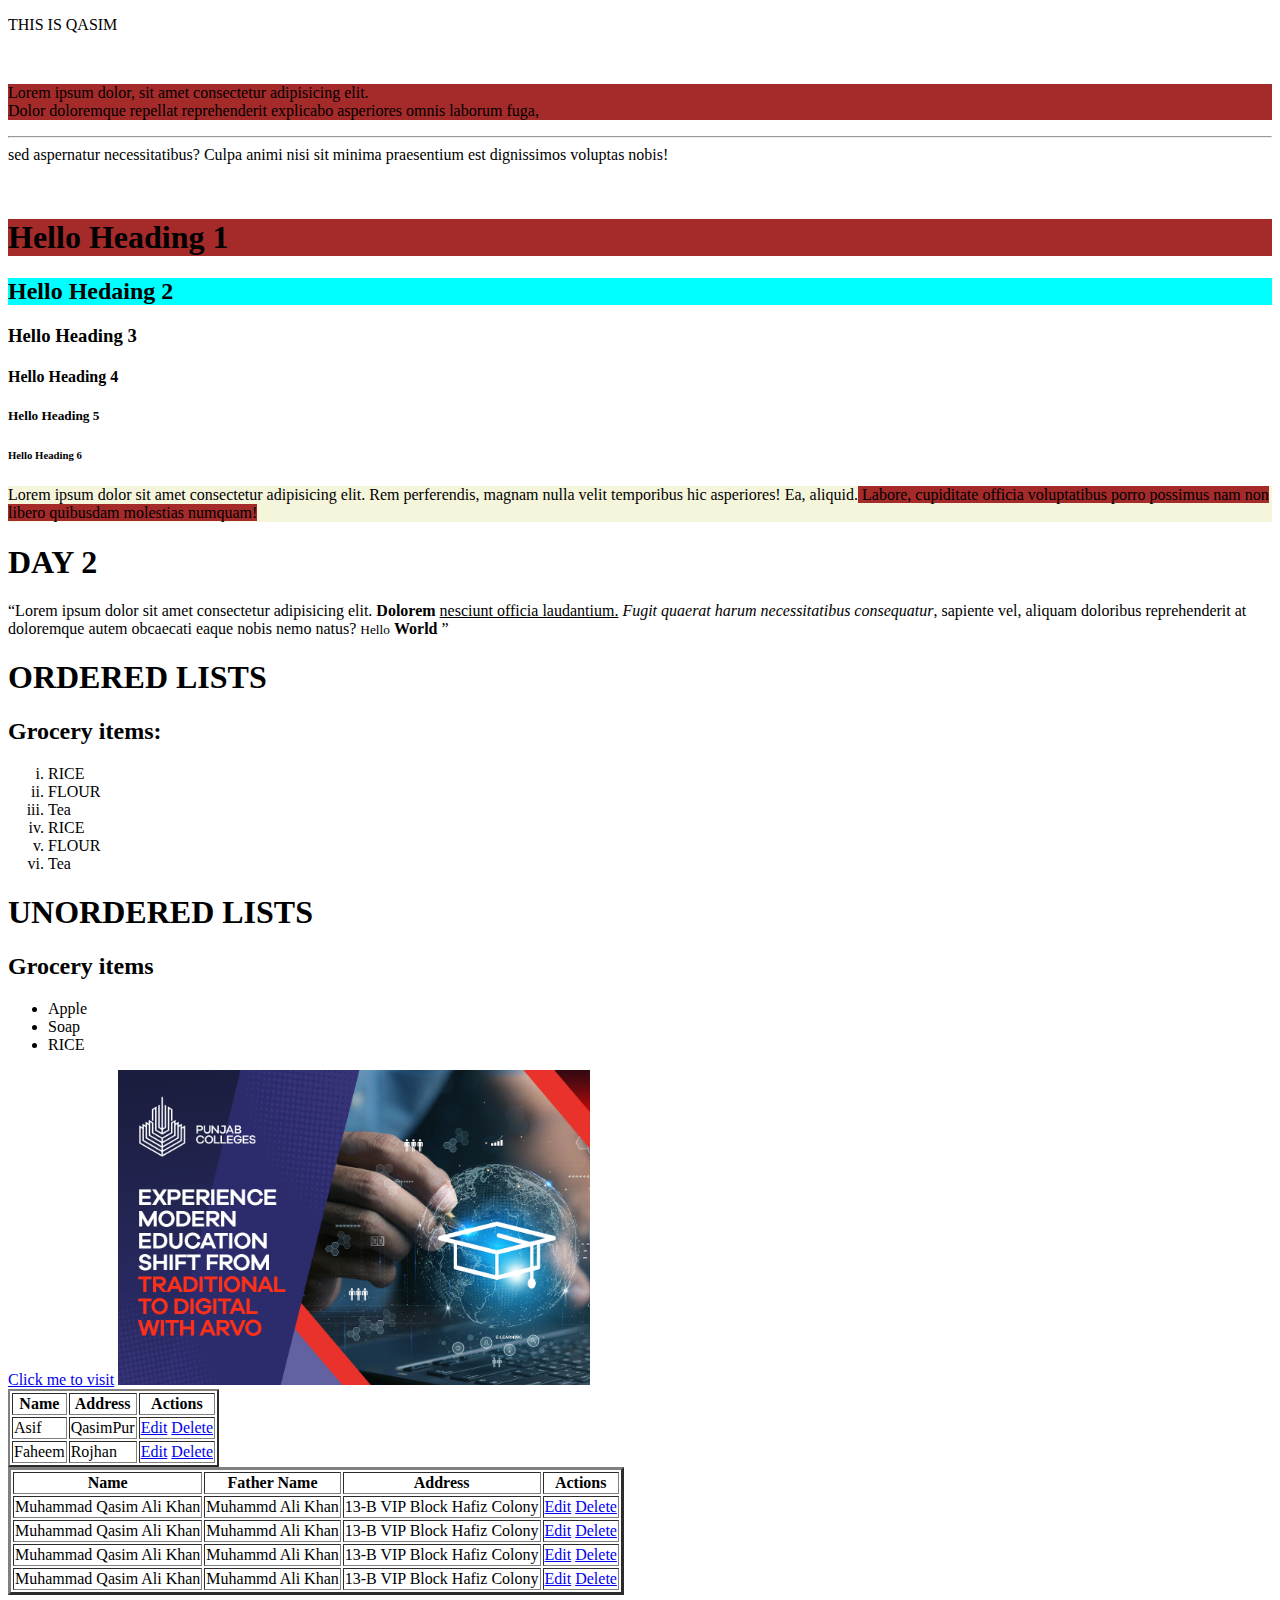
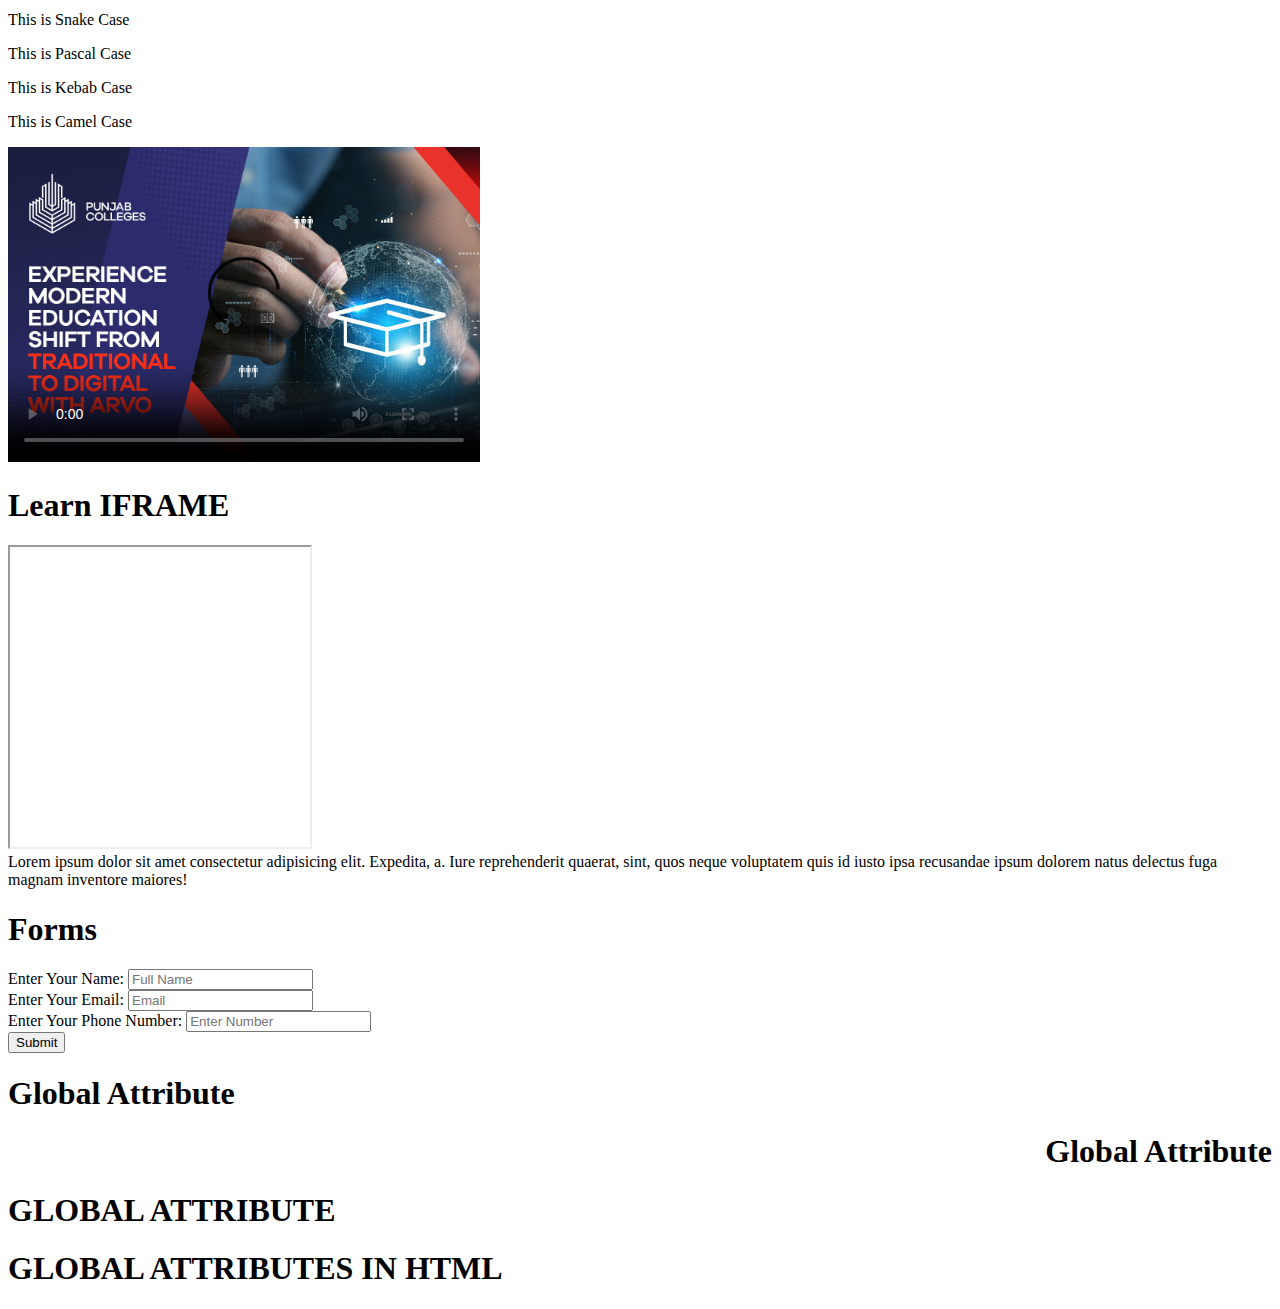
<file: main/index.html>
<!DOCTYPE html>
<html lang="en">
<head>
    <meta charset="UTF-8">
    <meta name="viewport" content="width=device-width, initial-scale=1.0">
    <title>FIRST CLASS</title>
    <link rel="stylesheet" href="../css/style.css" type="text/css">
</head>

<body>
    <!--paragraph-->
    <p>THIS IS QASIM </p> <br>
    <p style="background-color: brown;">
        Lorem ipsum dolor, sit amet consectetur adipisicing elit. <br> Dolor doloremque
        repellat reprehenderit explicabo asperiores omnis laborum fuga, <hr style="background-color: aqua;"> sed 
        aspernatur necessitatibus? Culpa animi nisi sit minima praesentium est dignissimos voluptas nobis!
    </p>
    <br>
<!--HEADINGS-->
<h1 style="background-color: brown;"> Hello Heading 1</h1>
<h2 style="background-color: aqua;"> Hello Hedaing 2</h2>
<h3>Hello Heading 3</h3>
<h4>Hello Heading 4</h4>
<h5>Hello Heading 5</h5>
<h6>Hello Heading 6</h6>

<!--DIV AND SPAN-->
<div style="background-color: beige;">
    <p>Lorem ipsum dolor sit amet consectetur adipisicing elit. Rem perferendis, magnam nulla velit temporibus hic asperiores! Ea, aliquid.<span style="background-color: brown;"> Labore, cupiditate officia voluptatibus porro possimus nam non libero quibusdam molestias numquam! </span>
    </p>
    <p></p>
</div>
<!--DAY 2-->
<h1> DAY 2</h1>
<!--FORMATTING TAGS-->
<p> <q>Lorem ipsum dolor sit amet consectetur adipisicing elit. <b> Dolorem </b> <u> nesciunt officia laudantium.</u>  <i>Fugit quaerat harum necessitatibus consequatur</i>, sapiente vel, aliquam doloribus reprehenderit at doloremque autem obcaecati eaque nobis nemo natus? <small>Hello</small> <strong> World</strong> </q> </p>
<!--LISTS-->
<h1> ORDERED LISTS</h1>
<h2>Grocery items:</h2>
<ol type="i">
    <li>RICE</li>
    <li>FLOUR</li>
    <li>Tea</li>
    <li>RICE</li>
    <li>FLOUR</li>
    <li>Tea</li>
</ol >
<h1> UNORDERED LISTS</h1>
<h2>Grocery items</h2>
<ul>
    <li>Apple</li>
    <li>Soap</li>
    <li>RICE</li>
</ul>
<!-- ANCHOR TAG -->
 <a href="https://dodi-repacks.site/"> Click me to visit</a>
 <!-- Image Tag -->
  <img src="../assests/Screenshot 2024-09-20 134314.png" alt="PGC"/>

<!-- 3RD DAY -->
 <table border="2">
    <thead>
    <tr>
        <th>Name</th>
        <th>Address</th>
        <th>Actions</th>
    </tr> 

    <tr>
        <td>Asif</td>
        <td>QasimPur</td>
        <td><a href="Edit">Edit</a> <a href="Delete">Delete</a></td>
    </tr>
    <tr>
        <td>Faheem</td>
        <td>Rojhan</td>
        <td><a href="#">Edit</a> <a href="#">Delete</a></td>
    </tr>
    </thead>

    <tfoot></tfoot>
 </table>

 <table border="3">
    <tr>
        <th>Name</th>
        <th>Father Name</th>
        <th>Address</th>
        <th>Actions</th>
    </tr>
    <tr>
        <td>Muhammad Qasim Ali Khan</td>
        <td>Muhammd Ali Khan</td>
        <td>13-B VIP Block Hafiz Colony</td>
        <td><a href="1">Edit</a> <a href="2">Delete</a></td>
    </tr>
    <tr>    
    <td>Muhammad Qasim Ali Khan</td>
        <td>Muhammd Ali Khan</td>
        <td>13-B VIP Block Hafiz Colony</td>
        <td><a href="1">Edit</a> <a href="2">Delete</a></td>
    </tr>
    <tr>    
    <td>Muhammad Qasim Ali Khan</td>
        <td>Muhammd Ali Khan</td>
        <td>13-B VIP Block Hafiz Colony</td>
        <td><a href="1">Edit</a> <a href="2">Delete</a></td>
    </tr>
    <tr>    
    <td>Muhammad Qasim Ali Khan</td>
        <td>Muhammd Ali Khan</td>
        <td>13-B VIP Block Hafiz Colony</td>
        <td><a href="1">Edit</a> <a href="2">Delete</a></td>
    </tr>
 </table>

 <!-- Fourth Day -->
  <!-- Naming Conventions -->
  <p id="snake_case_example">This is Snake Case</p>
  <p id="PascalCaseExample">This is Pascal Case</p>
  <p id="kebab-case-example">This is Kebab Case</p>
  <p id="camelCaseExample">This is Camel Case</p>

  <!-- Audio And Video -->

   <video controls
   poster="../assests/Screenshot 2024-09-20 134314.png"
    src="https://www.youtube.com/watch?v=DJ8dNRJvstw">

   </video>
   <!-- IFRAME 5th Day -->
    <div>
<h1> Learn IFRAME</h1>
<iframe src="" frameborder="2" height="300" width="300"></iframe>
    </div>
    <!-- SEMANTIC -->
    <header>
        Lorem ipsum dolor sit amet consectetur adipisicing elit. Expedita, a. Iure reprehenderit quaerat, sint, quos neque voluptatem quis id iusto ipsa recusandae ipsum dolorem natus delectus fuga magnam inventore maiores!
    </header>

<!-- FORMS -->
 <h1>Forms</h1>
 <form action="">
    <label for="name">Enter Your Name:</label>
    <input type="text" id="name" placeholder="Full Name" value="" required>
    <br>
    <label for="email">Enter Your Email:</label>
    <input type="email" id="email" placeholder="Email" value="" required>
    <br>
    <label for="contact">Enter Your Phone Number:</label>
    <input type="number" id="contact" placeholder="Enter Number">
    <br>
    <button type="button">Submit</button>
 </form>
</form>
<!-- GLOBAL ATTRIBUTES -->
 <h1 title="This is a heading of global attribute "> Global Attribute</h1>
 <h1 dir="rtl"> Global Attribute</h1>
 <h1 tabindex="0">GLOBAL ATTRIBUTE</h1>
 <h1 contenteditable="">GLOBAL ATTRIBUTES IN HTML</h1>
 <html lang="urdu"> </html>

</body>
</html>
</file>
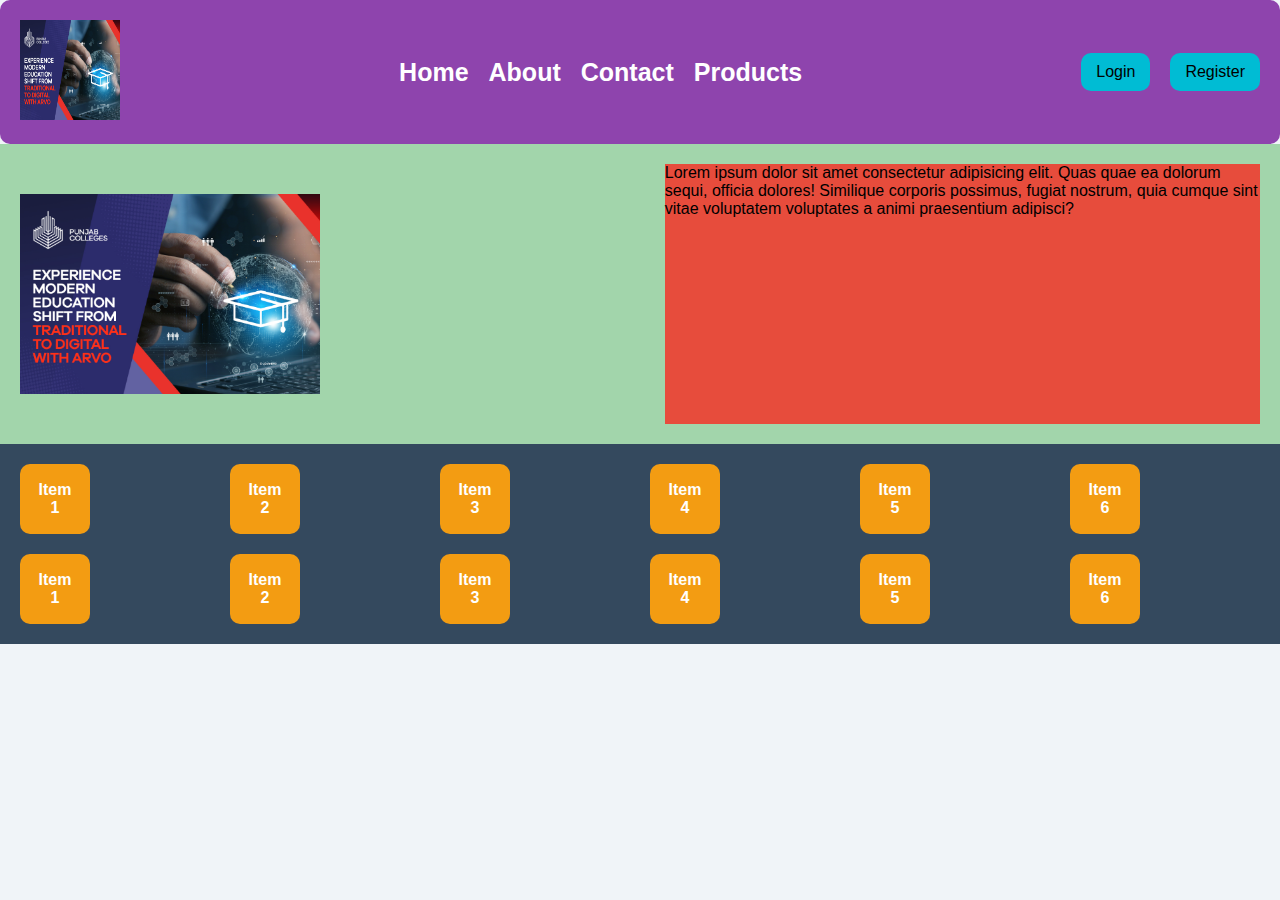
<file: index1.html>
<!DOCTYPE html>
<html lang="en">
  <head>
    <meta charset="UTF-8" />
    <meta name="viewport" content="width=device-width, initial-scale=1.0" />
    <title>Document</title>
    <link rel="stylesheet" href="../css/styles.css" type="text/css" />
  </head>
  <body>
    <!-- Navbar Practice -->
    <header class="navbar-section">
      <div>
        <img
          src="./assests/Screenshot 2024-09-20 134314.png"
          alt=""
          width="100px"
          height="100px"
        />
      </div>

      <ul class="nav-items">
        <li><a href="#">Home</a></li>
        <li><a href="#">About</a></li>
        <li><a href="#">Contact</a></li>
        <li><a href="#">Products</a></li>
      </ul>

      <div class="button-section">
        <p>Login</p>
        <p>Register</p>
      </div>
    </header>

    <!-- <div class="head-section">
      <h1>Positions in CSS</h1>
      <p class="typo-section">
        Lorem ipsum dolor sit amet consectetur adipisicing elit. Est, sequi! Qui
        voluptates fugit, porro atque sequi unde aperiam iusto, quisquam nulla
        at fugiat necessitatibus maiores id sapiente distinctio quia. Ratione.
      </p>
      <div><img class="img-1" src="./assests/" alt="" /></div>
      <div><img class="" src=./assests/Screenshot 2024-09-20 134314.png" alt="" /></div>
      <div><img class="" src="./assests/Screenshot 2024-09-20 134314.png" alt="" /></div>
      <div><img class="" src="./assests/Screenshot 2024-09-20 134314.png" alt="" /></div>
      <div><img class="" src="./assests/Screenshot 2024-09-20 134314.png" alt="" /></div>
      <div><img class="" src="./assests/Screenshot 2024-09-20 134314.png" alt="" /></div>

      <img class="" src="./assests/Screenshot 2024-09-20 134314.png" alt="" />
    </div> -->
    <div class="img-2-section">
      <img class="img-2" src="./assests/Screenshot 2024-09-20 134314.png" alt="" />
      <p class="xyz">
        Lorem ipsum dolor sit amet consectetur adipisicing elit. Quas quae ea
        dolorum sequi, officia dolores! Similique corporis possimus, fugiat
        nostrum, quia cumque sint vitae voluptatem voluptates a animi
        praesentium adipisci?
      </p>
    </div>

    <!-- GRID -->
     <div class="grid-container">
        <div class="flex-item1">Item 1</div>
        <div class="flex-item2">Item 2</div>
        <div class="flex-item3">Item 3</div>
        <div class="flex-item4">Item 4</div>
        <div class="flex-item5">Item 5</div>
        <div class="flex-item6">Item 6</div>
        <div class="flex-item1">Item 1</div>
        <div class="flex-item2">Item 2</div>
        <div class="flex-item3">Item 3</div>
        <div class="flex-item4">Item 4</div>
        <div class="flex-item5">Item 5</div>
        <div class="flex-item6">Item 6</div>
     </div>
  </body>
</html>
</file>
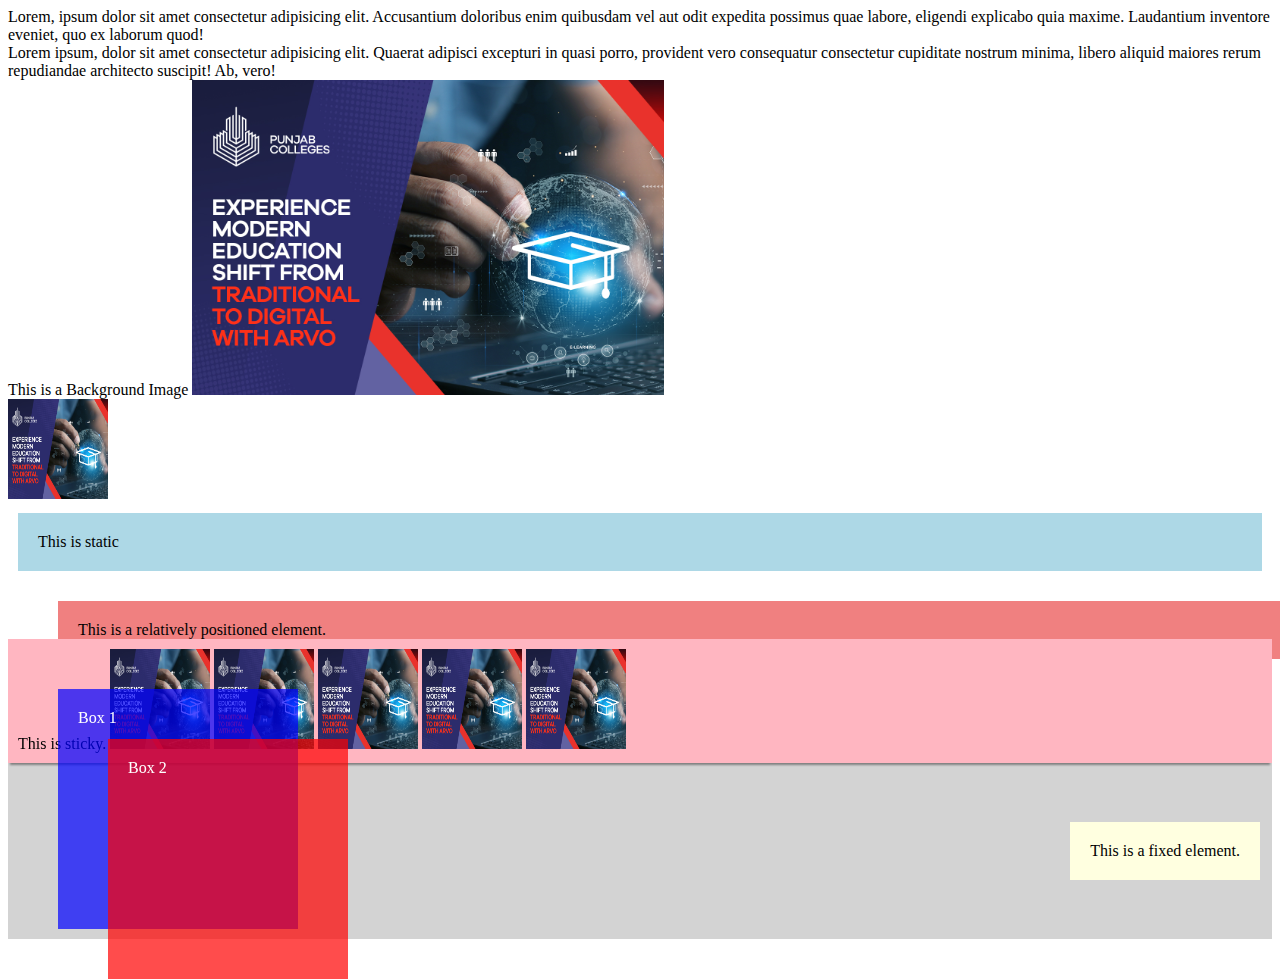
<file: typo.html>
<!DOCTYPE html>
<html lang="en">
<head>
    <meta charset="UTF-8">
    <meta name="viewport" content="width=device-width, initial-scale=1.0">
    <title>Document</title>
    <link rel="stylesheet" href="./css/style.css">
</head>
<body>
<div class="first-sec">
Lorem, ipsum dolor sit amet consectetur adipisicing elit. Accusantium doloribus enim quibusdam vel aut odit expedita possimus quae labore, eligendi explicabo quia maxime. Laudantium inventore eveniet, quo ex laborum quod!
</div>
<div class="sec-sec">
    Lorem ipsum, dolor sit amet consectetur adipisicing elit. Quaerat adipisci excepturi in quasi porro, provident vero consequatur consectetur cupiditate nostrum minima, libero aliquid maiores rerum repudiandae architecto suscipit! Ab, vero!
</div>

<div class="img-sec">
    This is a Background Image
    <img src="./assests/Screenshot 2024-09-20 134314.png" alt="This is a background Image"
</div>

<!-- NAVBAR -->
<header class="NAVBAR-SECTION">
<div><img src="./assests/Screenshot 2024-09-20 134314.png" alt="" height="100px" width="100px"</div>
</header>
</body>
</html>

<!-- POSITIONS -->
 <div class="static"> This is static 
 </div>
 <div class="relative">This is a relatively positioned element.</div>
 <div class="container">
    <div class="absolute">This is an absolutely positioned element.</div>
    <div class="fixed">This is a fixed element.</div>
    <div class="sticky"> This is sticky. <img src="./assests/Screenshot 2024-09-20 134314.png" alt="" height="100px" width="100px"</div>
    <img src="./assests/Screenshot 2024-09-20 134314.png" alt="" height="100px" width="100px"</div>
    <img src="./assests/Screenshot 2024-09-20 134314.png" alt="" height="100px" width="100px"</div>
    <img src="./assests/Screenshot 2024-09-20 134314.png" alt="" height="100px" width="100px"</div>
    <img src="./assests/Screenshot 2024-09-20 134314.png" alt="" height="100px" width="100px"</div>
    </div>
    <div class="box1">Box 1</div>
<div class="box2">Box 2</div>
</file>
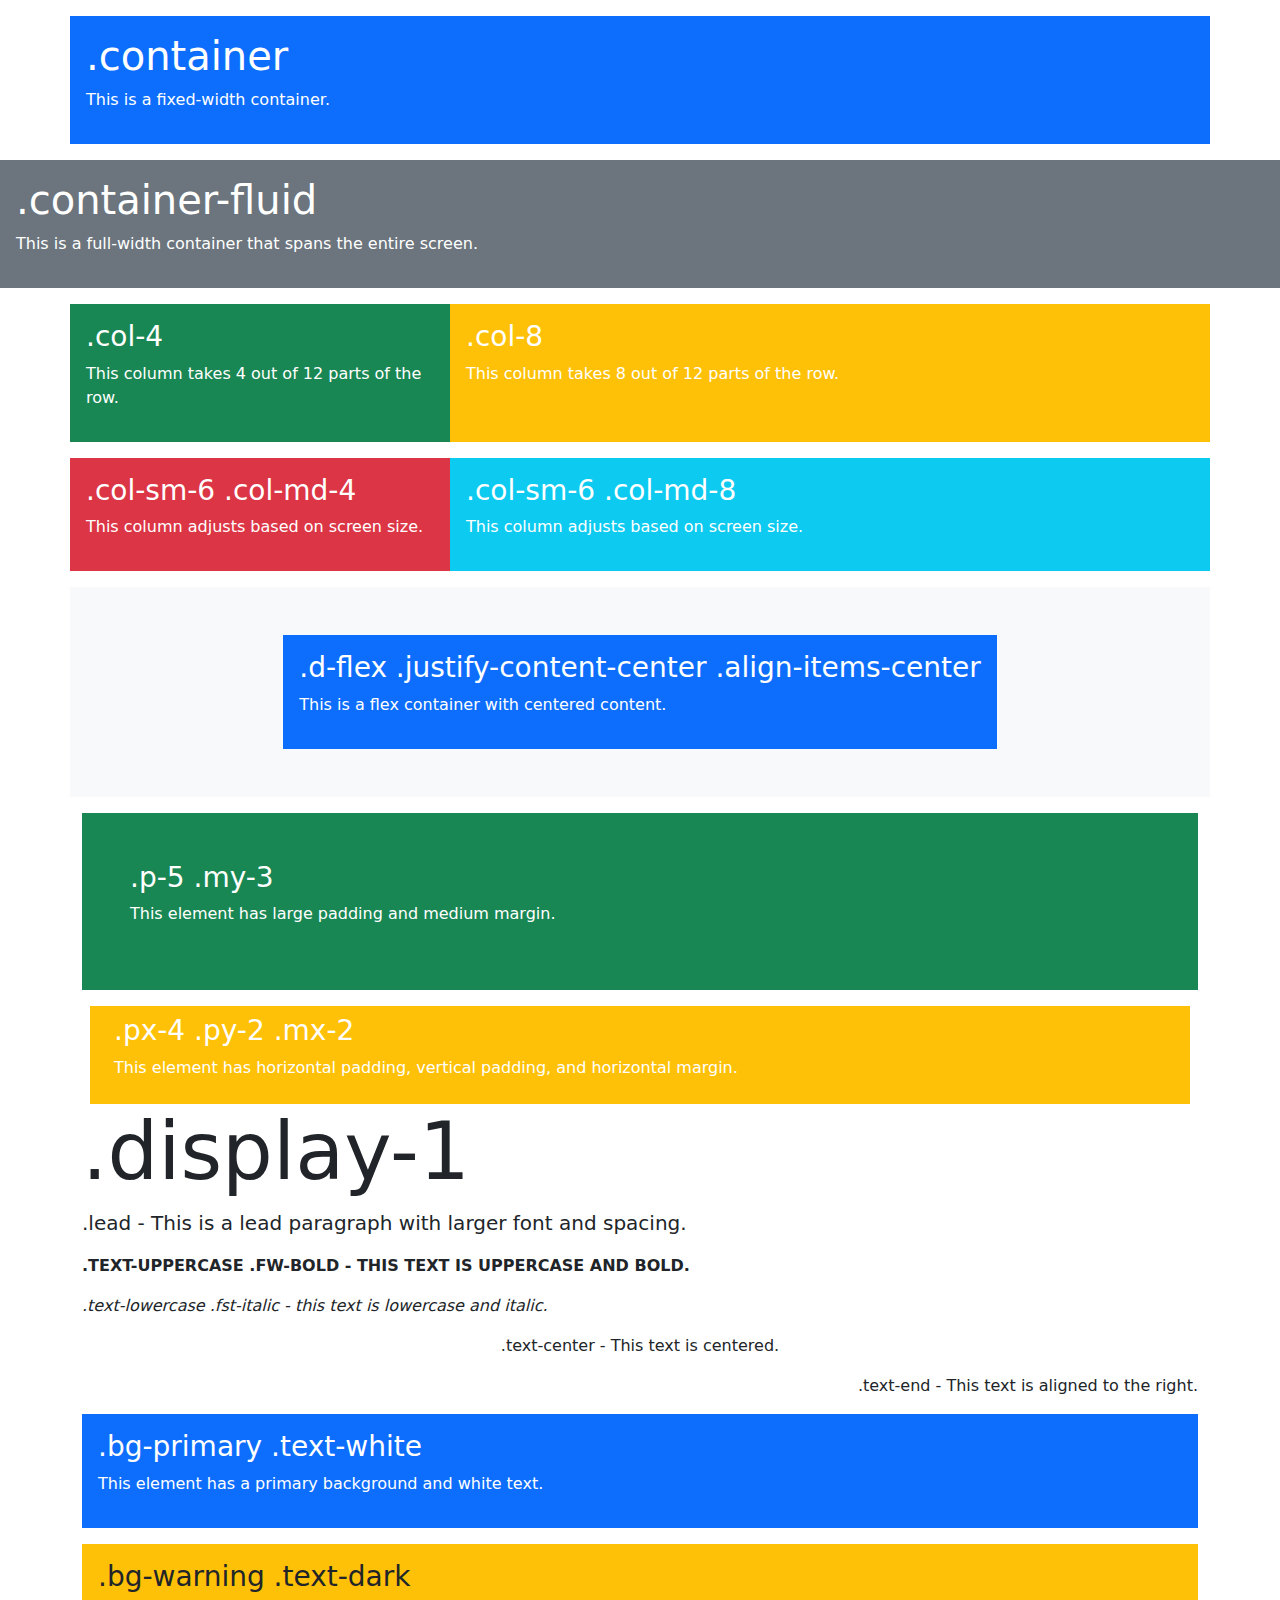
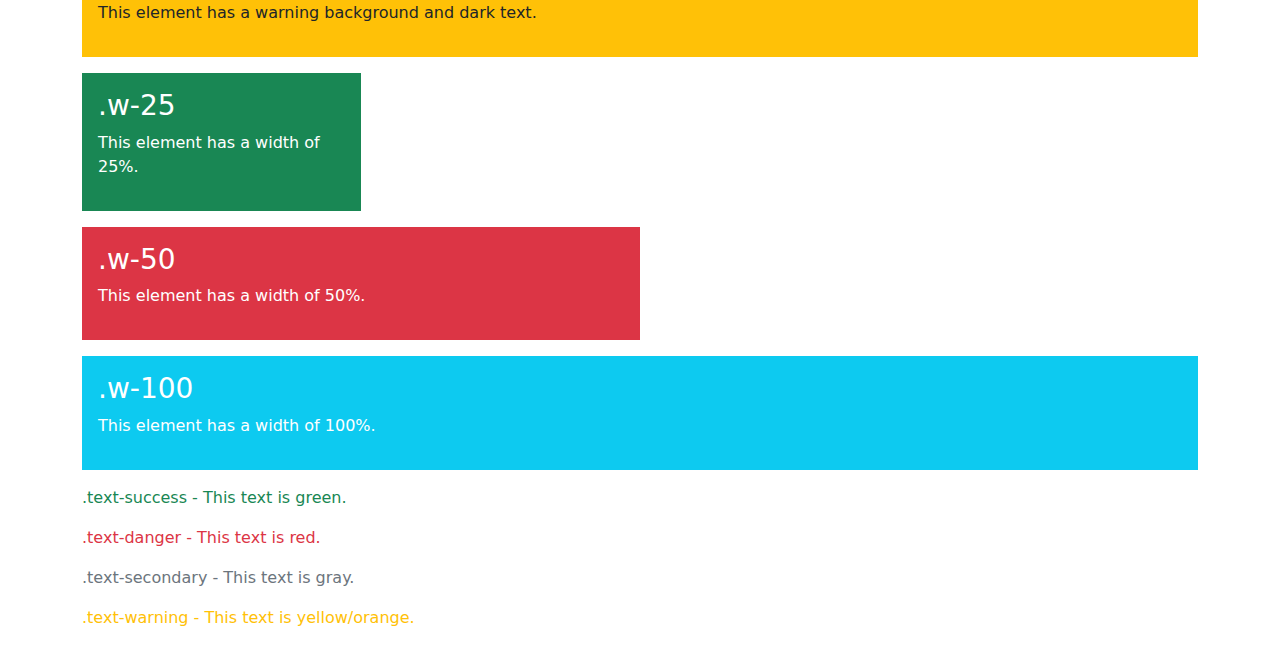
<file: main/boot ex.html>
<!DOCTYPE html>
<html lang="en">
<head>
  <meta charset="UTF-8">
  <meta name="viewport" content="width=device-width, initial-scale=1.0">
  <title>Bootstrap Examples</title>
  <link href="https://cdn.jsdelivr.net/npm/bootstrap@5.3.0/dist/css/bootstrap.min.css" rel="stylesheet">
</head>
<body>
  <!-- Container Examples -->
  <div class="container bg-primary text-white p-3 my-3">
    <h1>.container</h1>
    <p>This is a fixed-width container.</p>
  </div>

  <div class="container-fluid bg-secondary text-white p-3 my-3">
    <h1>.container-fluid</h1>
    <p>This is a full-width container that spans the entire screen.</p>
  </div>

  <!-- Grid System Examples -->
  <div class="container">
    <div class="row">
      <div class="col-4 bg-success text-white p-3">
        <h3>.col-4</h3>
        <p>This column takes 4 out of 12 parts of the row.</p>
      </div>
      <div class="col-8 bg-warning text-white p-3">
        <h3>.col-8</h3>
        <p>This column takes 8 out of 12 parts of the row.</p>
      </div>
    </div>

    <div class="row mt-3">
      <div class="col-sm-6 col-md-4 bg-danger text-white p-3">
        <h3>.col-sm-6 .col-md-4</h3>
        <p>This column adjusts based on screen size.</p>
      </div>
      <div class="col-sm-6 col-md-8 bg-info text-white p-3">
        <h3>.col-sm-6 .col-md-8</h3>
        <p>This column adjusts based on screen size.</p>
      </div>
    </div>
  </div>

  <!-- Flexbox Examples -->
  <div class="container d-flex justify-content-center align-items-center bg-light p-5 my-3">
    <div class="bg-primary text-white p-3">
      <h3>.d-flex .justify-content-center .align-items-center</h3>
      <p>This is a flex container with centered content.</p>
    </div>
  </div>

  <!-- Padding and Margin Examples -->
  <div class="container">
    <div class="bg-success text-white p-5 my-3">
      <h3>.p-5 .my-3</h3>
      <p>This element has large padding and medium margin.</p>
    </div>
    <div class="bg-warning text-white px-4 py-2 mx-2">
      <h3>.px-4 .py-2 .mx-2</h3>
      <p>This element has horizontal padding, vertical padding, and horizontal margin.</p>
    </div>
  </div>

  <!-- Typography Examples -->
  <div class="container">
    <h1 class="display-1">.display-1</h1>
    <p class="lead">.lead - This is a lead paragraph with larger font and spacing.</p>
    <p class="text-uppercase fw-bold">.text-uppercase .fw-bold - This text is uppercase and bold.</p>
    <p class="text-lowercase fst-italic">.text-lowercase .fst-italic - THIS TEXT IS LOWERCASE AND ITALIC.</p>
    <p class="text-center">.text-center - This text is centered.</p>
    <p class="text-end">.text-end - This text is aligned to the right.</p>
  </div>

  <!-- Background and Text Colors -->
  <div class="container">
    <div class="bg-primary text-white p-3 my-3">
      <h3>.bg-primary .text-white</h3>
      <p>This element has a primary background and white text.</p>
    </div>
    <div class="bg-warning text-dark p-3 my-3">
      <h3>.bg-warning .text-dark</h3>
      <p>This element has a warning background and dark text.</p>
    </div>
  </div>

  <!-- Width and Height Examples -->
  <div class="container">
    <div class="bg-success text-white w-25 p-3 my-3">
      <h3>.w-25</h3>
      <p>This element has a width of 25%.</p>
    </div>
    <div class="bg-danger text-white w-50 p-3 my-3">
      <h3>.w-50</h3>
      <p>This element has a width of 50%.</p>
    </div>
    <div class="bg-info text-white w-100 p-3 my-3">
      <h3>.w-100</h3>
      <p>This element has a width of 100%.</p>
    </div>
  </div>

  <!-- Typography Utilities -->
  <div class="container">
    <p class="text-success">.text-success - This text is green.</p>
    <p class="text-danger">.text-danger - This text is red.</p>
    <p class="text-secondary">.text-secondary - This text is gray.</p>
    <p class="text-warning">.text-warning - This text is yellow/orange.</p>
  </div>

  <script src="https://cdn.jsdelivr.net/npm/bootstrap@5.3.0/dist/js/bootstrap.bundle.min.js"></script>
</body>
</html>
</file>
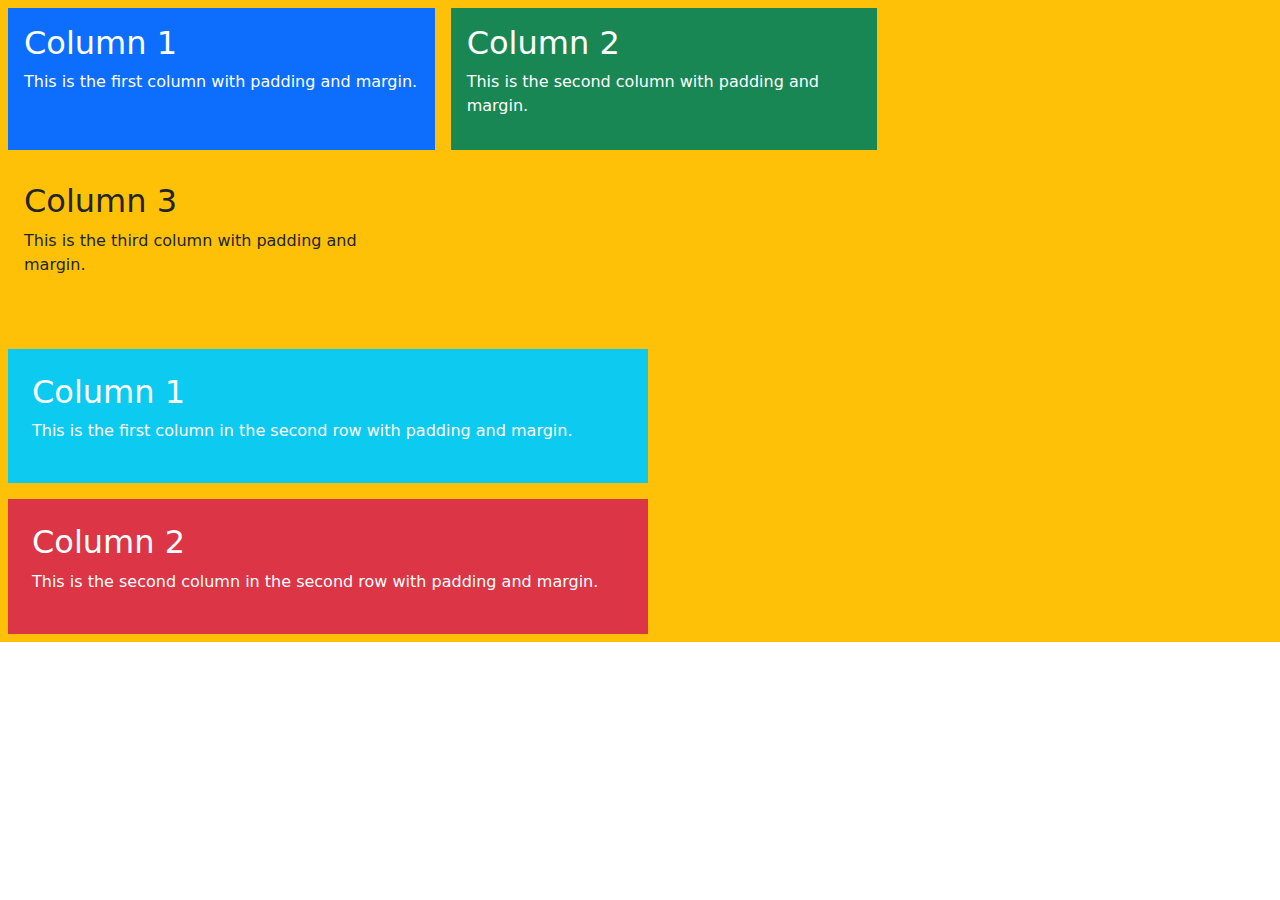
<file: main/bootdoc.html>
<!DOCTYPE html>
<html lang="en">
<head>
    <meta charset="UTF-8">
    <meta name="viewport" content="width=device-width, initial-scale=1.0">
    <title>Bootstrap Grid Example</title>
    <!-- Bootstrap CSS -->
    <link href="https://cdn.jsdelivr.net/npm/bootstrap@5.3.0/dist/css/bootstrap.min.css" rel="stylesheet">
</head>
<body>

    </div>
<div class="container-fluid bg-warning" >
    <!-- Row with columns -->
    <div class="row">
        <!-- Column 1 with margin and padding -->
        <div class="col-md-4 p-3 m-2 bg-primary text-white">
            <h2>Column 1</h2>
            <p>This is the first column with padding and margin.</p>
        </div>

        <!-- Column 2 with margin and padding -->
        <div class="col-md-4 p-3 m-2 bg-success text-white">
            <h2>Column 2</h2>
            <p>This is the second column with padding and margin.</p>
        </div>

        <!-- Column 3 with margin and padding -->
        <div class="col-md-4 p-3 m-2 bg-warning text-dark">
            <h2>Column 3</h2>
            <p>This is the third column with padding and margin.</p>
        </div>
    </div>

    <!-- Another Row with columns -->
    <div class="row mt-4">
        <!-- Column 1 with margin and padding -->
        <div class="col-md-6 p-4 m-2 bg-info text-white">
            <h2>Column 1</h2>
            <p>This is the first column in the second row with padding and margin.</p>
        </div>

        <!-- Column 2 with margin and padding -->
        <div class="col-md-6 p-4 m-2 bg-danger text-white">
            <h2>Column 2</h2>
            <p>This is the second column in the second row with padding and margin.</p>
        </div>
    </div>
</div>

<!-- Bootstrap JS and dependencies -->
<script src="https://cdn.jsdelivr.net/npm/@popperjs/core@2.11.6/dist/umd/popper.min.js"></script>
<script src="https://cdn.jsdelivr.net/npm/bootstrap@5.3.0/dist/js/bootstrap.min.js"></script>
</body>
</html>
</file>
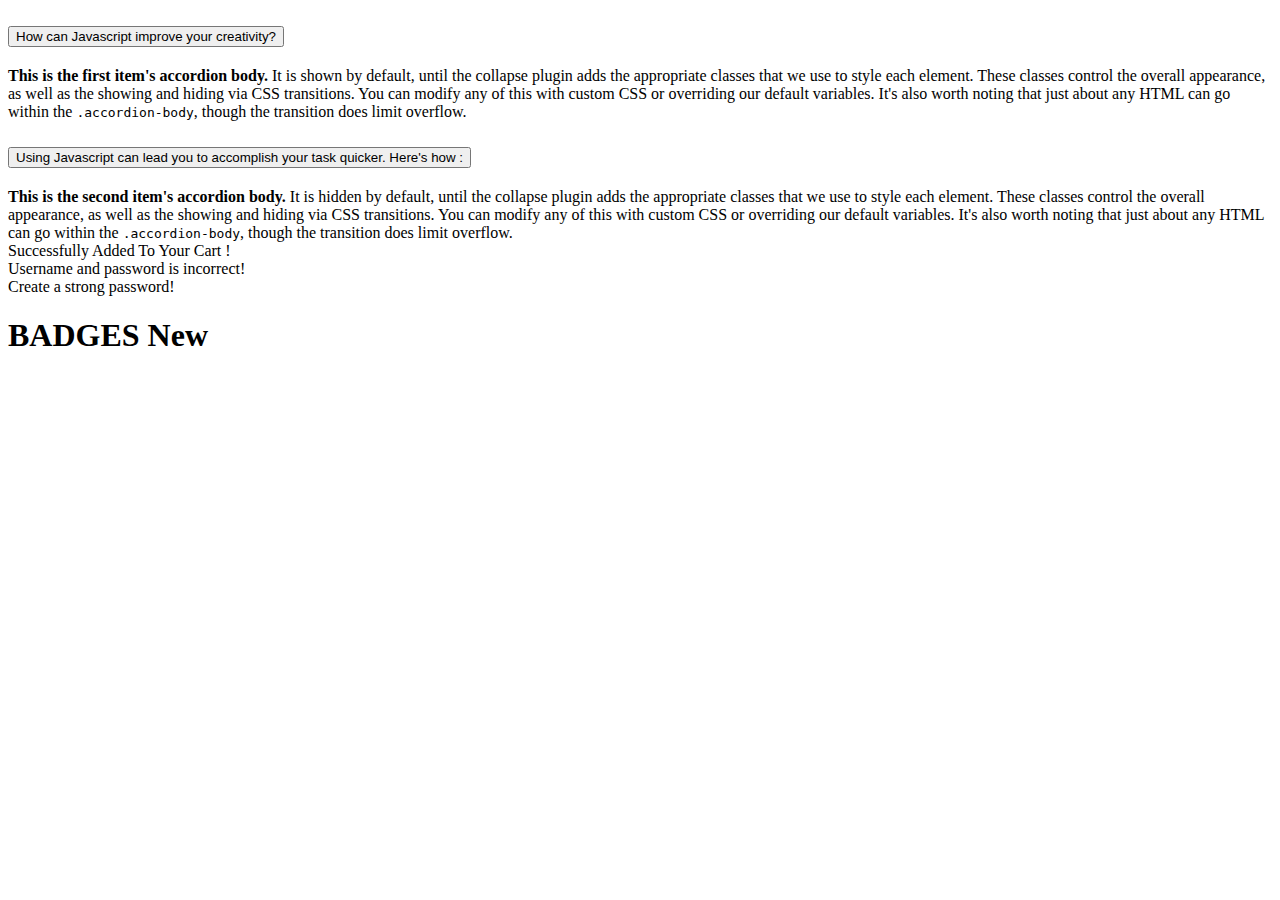
<file: main/bootstrap components.html>
<!DOCTYPE html>
<html lang="en">
<head>
    <meta charset="UTF-8">
    <meta name="viewport" content="width=device-width, initial-scale=1.0">
    <title>Bootstrap Grid Example</title>
    <!-- Bootstrap CSS -->
    <link href="https://cdn.jsdelivr.net/npm/bootstrap@5.0.2/dist/css/bootstrap.min.css" rel="stylesheet" integrity="sha384-EVSTQN3/azprG1Anm3QDgpJLIm9Nao0Yz1ztcQTwFspd3yD65VohhpuuCOmLASjC" crossorigin="anonymous">
</head>
<body>
    <!-- ACCORDION -->
    <div class="accordion" id="accordionExample">
        <div class="accordion-item">
          <h2 class="accordion-header">
            <button class="accordion-button" type="button" data-bs-toggle="collapse" data-bs-target="#collapseOne" aria-expanded="true" aria-controls="collapseOne">
              How can Javascript improve your creativity?
            </button>
          </h2>
          <div id="collapseOne" class="accordion-collapse collapse show" data-bs-parent="#accordionExample">
            <div class="accordion-body">
              <strong>This is the first item's accordion body.</strong> It is shown by default, until the collapse plugin adds the appropriate classes that we use to style each element. These classes control the overall appearance, as well as the showing and hiding via CSS transitions. You can modify any of this with custom CSS or overriding our default variables. It's also worth noting that just about any HTML can go within the <code>.accordion-body</code>, though the transition does limit overflow.
            </div>
          </div>
        </div>
        <div class="accordion-item">
          <h2 class="accordion-header">
            <button class="accordion-button collapsed" type="button" data-bs-toggle="collapse" data-bs-target="#collapseTwo" aria-expanded="false" aria-controls="collapseTwo">
              Using Javascript can lead you to accomplish your task quicker. Here's how :
            </button>
          </h2>
          <div id="collapseTwo" class="accordion-collapse collapse" data-bs-parent="#accordionExample">
            <div class="accordion-body">
              <strong>This is the second item's accordion body.</strong> It is hidden by default, until the collapse plugin adds the appropriate classes that we use to style each element. These classes control the overall appearance, as well as the showing and hiding via CSS transitions. You can modify any of this with custom CSS or overriding our default variables. It's also worth noting that just about any HTML can go within the <code>.accordion-body</code>, though the transition does limit overflow.
            </div>
          </div>
        </div>
      </div>
<!-- ALERTS -->
<div class="alert alert-primary" role="alert">
    Successfully Added To Your Cart !
  </div>
  <div class="alert alert-danger" role="alert">
    Username and password is incorrect!
  </div>
  <div class="alert alert-warning" role="alert">
    Create a strong password!
  </div>

  <!--BADGES-->
  <h1>BADGES <span class="badge text-bg-secondary">New</span></h1>

<!-- Bootstrap JS and dependencies -->
<script src="https://cdn.jsdelivr.net/npm/bootstrap@5.0.2/dist/js/bootstrap.bundle.min.js" integrity="sha384-MrcW6ZMFYlzcLA8Nl+NtUVF0sA7MsXsP1UyJoMp4YLEuNSfAP+JcXn/tWtIaxVXM" crossorigin="anonymous"></script>

</body>
</html>
</file>
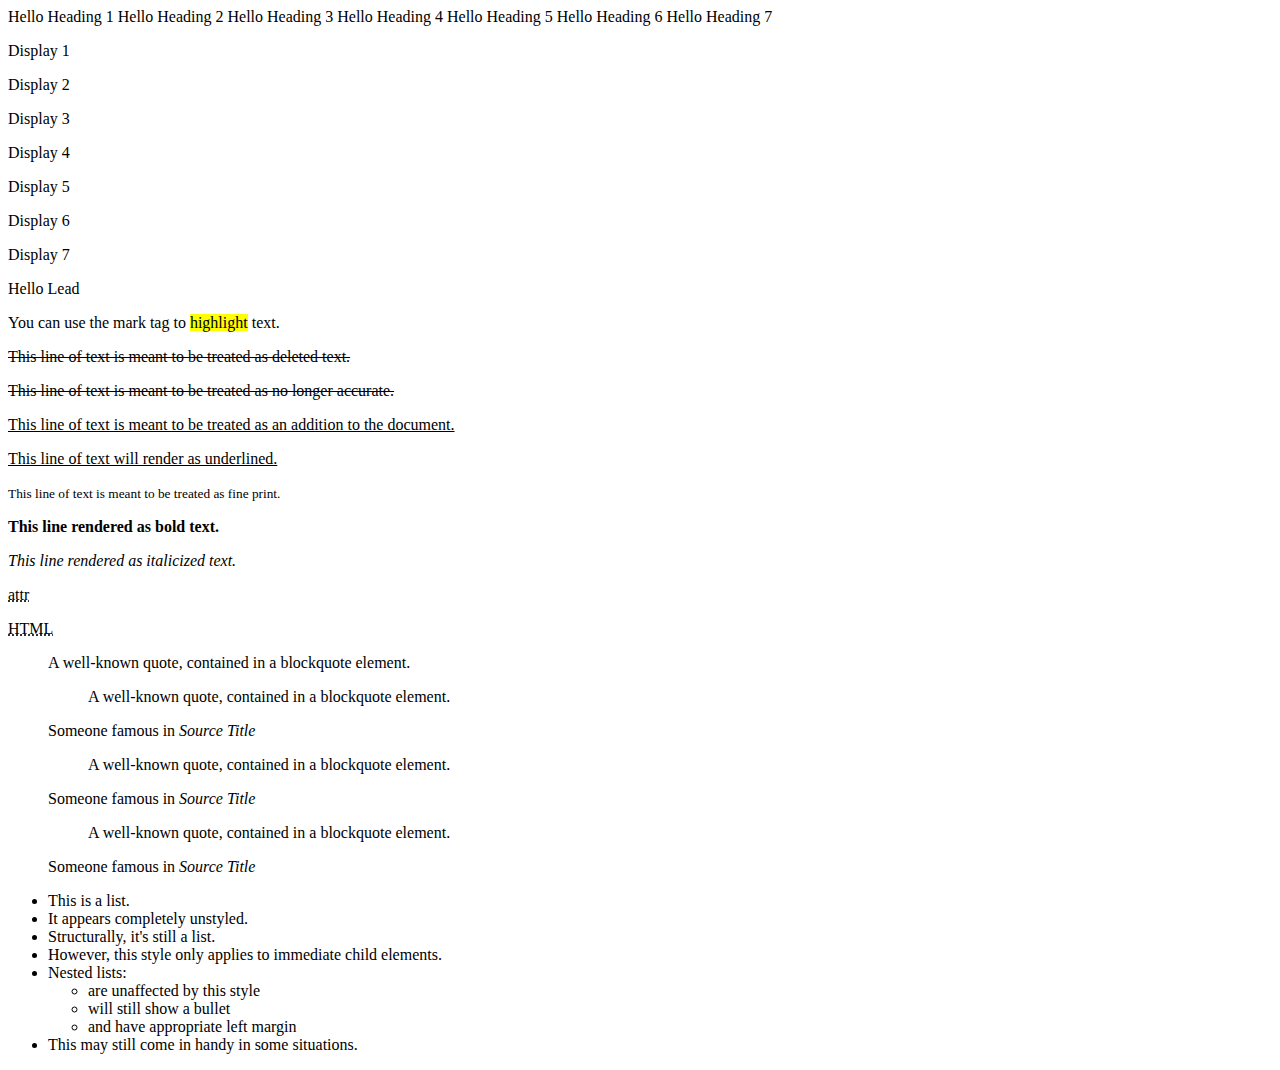
<file: main/bootstrap.html>
<!DOCTYPE html>
<html lang="en">
<head>
    <meta charset="UTF-8">
    <meta name="viewport" content="width=device-width, initial-scale=1.0">
    <title>Document</title>
    <link href="https://cdn.jsdelivr.net/npm/bootstrap@5.0.2/dist/css/bootstrap.min.css" rel="stylesheet" integrity="sha384-EVSTQN3/azprG1Anm3QDgpJLIm9Nao0Yz1ztcQTwFspd3yD65VohhpuuCOmLASjC" crossorigin="anonymous">
</head>
<body>

    <h class="h1">Hello Heading 1</h>
    <h class="h2">Hello Heading 2</h>
    <h class="h3">Hello Heading 3</h>
    <h class="h4">Hello Heading 4</h>
    <h class="h5">Hello Heading 5</h>
    <h class="h6">Hello Heading 6</h>
    <h class="h7">Hello Heading 7</h>
<!-- DISPLAY -->
    <p class="display-1">Display 1</p>
    <p class="display-2">Display 2</p>
    <p class="display-3">Display 3</p>
    <p class="display-4">Display 4</p>
    <p class="display-5">Display 5</p>
    <p class="display-6">Display 6</p>
    <p class="display-7">Display 7</p>

    <!-- LEAD -->
     <p class="lead"> Hello Lead</p>
     
     <!-- INLINE TWXT ELEMENTS -->
     <p>You can use the mark tag to <mark>highlight</mark> text.</p>
     <p><del>This line of text is meant to be treated as deleted text.</del></p>
     <p><s>This line of text is meant to be treated as no longer accurate.</s></p>
     <p><ins>This line of text is meant to be treated as an addition to the document.</ins></p>
     <p><u>This line of text will render as underlined.</u></p>
     <p><small>This line of text is meant to be treated as fine print.</small></p>
     <p><strong>This line rendered as bold text.</strong></p>
     <p><em>This line rendered as italicized text.</em></p>

     <!-- ABBREVIATIONS -->
     <p><abbr title="attribute">attr</abbr></p>
     <p><abbr title="HyperText Markup Language" class="initialism">HTML</abbr></p>

     <!-- BLOCK QUOTE -->
     <blockquote class="blockquote">
        <p>A well-known quote, contained in a blockquote element.</p>
      </blockquote>
      <!-- NAMING A SOURCE -->
      <figure>
        <blockquote class="blockquote">
          <p>A well-known quote, contained in a blockquote element.</p>
        </blockquote>
        <figcaption class="blockquote-footer">
          Someone famous in <cite title="Source Title">Source Title</cite>
        </figcaption>
      </figure>
      <!-- TEXT ALIGNMENT (TEXT CENTRE) -->
      <figure class="text-center">
        <blockquote class="blockquote">
          <p>A well-known quote, contained in a blockquote element.</p>
        </blockquote>
        <figcaption class="blockquote-footer">
          Someone famous in <cite title="Source Title">Source Title</cite>
        </figcaption>
      </figure>
      <!-- TEXT ALIGNMENT (TEXT END) -->
      <figure class="text-end">
        <blockquote class="blockquote">
          <p>A well-known quote, contained in a blockquote element.</p>
        </blockquote>
        <figcaption class="blockquote-footer">
          Someone famous in <cite title="Source Title">Source Title</cite>
        </figcaption>
      </figure>
      <!-- LIST UNSTYLED -->
      <ul class="list-unstyled">
        <li>This is a list.</li>
        <li>It appears completely unstyled.</li>
        <li>Structurally, it's still a list.</li>
        <li>However, this style only applies to immediate child elements.</li>
        <li>Nested lists:
          <ul>
            <li>are unaffected by this style</li>
            <li>will still show a bullet</li>
            <li>and have appropriate left margin</li>
          </ul>
        </li>
        <li>This may still come in handy in some situations.</li>
      </ul>
      
     
     <script src="https://cdn.jsdelivr.net/npm/bootstrap@5.0.2/dist/js/bootstrap.bundle.min.js" integrity="sha384-MrcW6ZMFYlzcLA8Nl+NtUVF0sA7MsXsP1UyJoMp4YLEuNSfAP+JcXn/tWtIaxVXM" crossorigin="anonymous"></script>
</body>
</html>
</file>
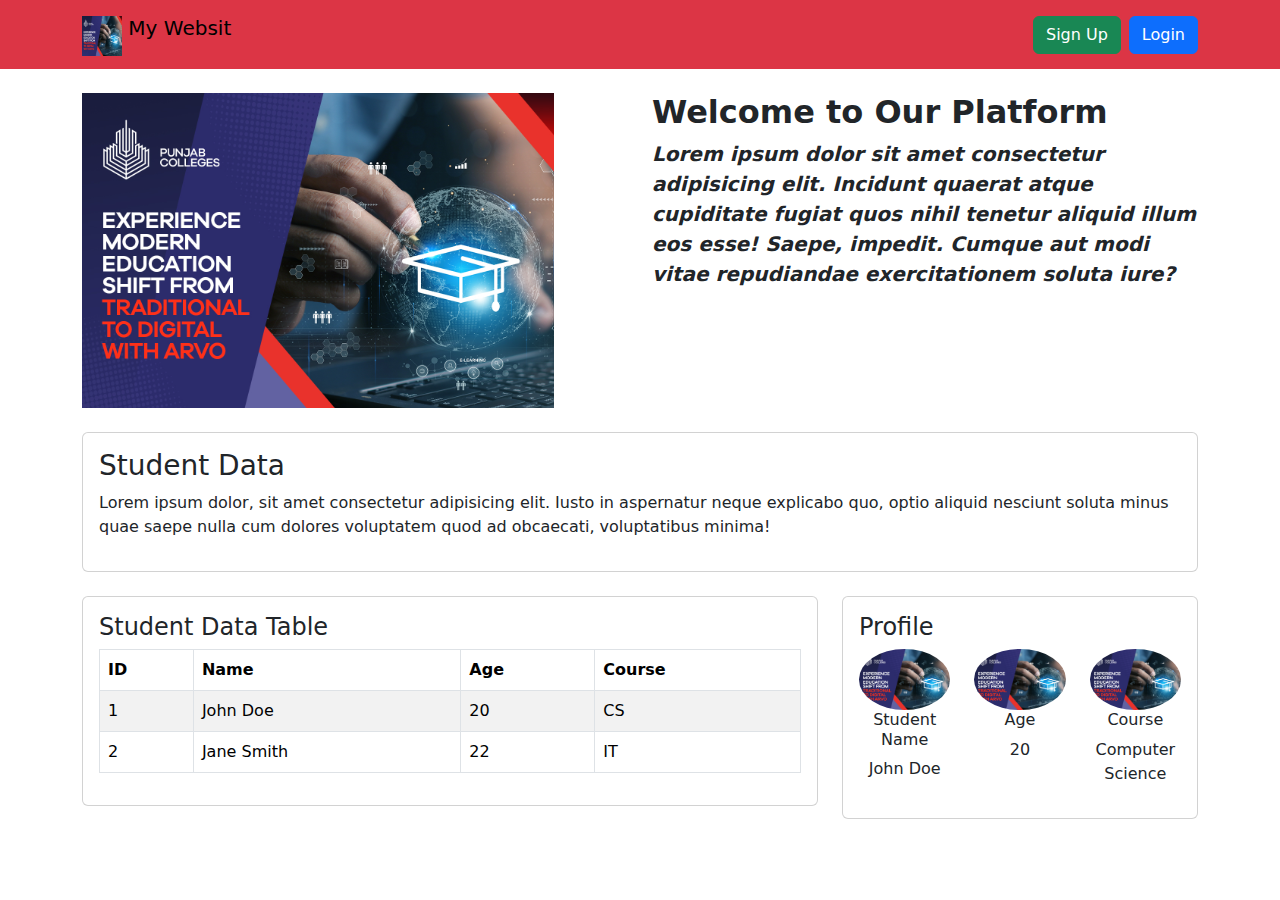
<file: main/task.html>
<!DOCTYPE html>
<html lang="en">
<head>
    <meta charset="UTF-8">
    <meta name="viewport" content="width=device-width, initial-scale=1.0">
    <title>Student Data UI</title>
    <link href="https://cdn.jsdelivr.net/npm/bootstrap@5.3.0/dist/css/bootstrap.min.css" rel="stylesheet">
    <style>
    </style>
</head>
<body>
    <!-- Navbar -->
    <nav class="navbar navbar-expand-lg bg-danger">
        <div class="container">
            <a class="navbar-brand" href="#">
                <img src="../assests/Screenshot 2024-09-20 134314.png" alt="Logo" width="40" height="40" class="d-inline-block align-text-top">
                My Websit
            </a>
            <div class="collapse navbar-collapse justify-content-end" id="navbarNav">
                <button class="btn btn-success me-2">Sign Up</button>
                <button class="btn btn-primary">Login</button>
            </div>
        </div>
    </nav>
    
    <!-- Two Columns: Image & Other Content -->
    <div class="container my-4">
        <div class="row">
            <div class="col-md-6">
                <img src="../assests/Screenshot 2024-09-20 134314.png" class="img-fluid" alt="Placeholder Image">
            </div>
            <div class="col-md-6">
                <h2 class="fw-bold fs-2">Welcome to Our Platform</h2>
                <p class="fw-bold fst-italic fs-5">Lorem ipsum dolor sit amet consectetur adipisicing elit. Incidunt quaerat atque cupiditate fugiat quos nihil tenetur aliquid illum eos esse! Saepe, impedit. Cumque aut modi vitae repudiandae exercitationem soluta iure?</p>
            </div>
        </div>
    </div>
    
    <!-- Student Data Column -->
    <div class="container my-4">
        <div class="card p-3">
            <h3>Student Data</h3>
            <p>Lorem ipsum dolor, sit amet consectetur adipisicing elit. Iusto in aspernatur neque explicabo quo, optio aliquid nesciunt soluta minus quae saepe nulla cum dolores voluptatem quod ad obcaecati, voluptatibus minima!</p>
        </div>
    </div>
    
    <!-- Two Columns: Data Table & Profile -->
    <div class="container my-4">
        <div class="row">
            <div class="col-md-8">
                <div class="card p-3">
                    <h4>Student Data Table</h4>
                    <table class="table table-bordered table-striped">
                        <thead>
                            <tr>
                                <th>ID</th>
                                <th>Name</th>
                                <th>Age</th>
                                <th>Course</th>
                            </tr>
                        </thead>
                        <tbody>
                            <tr>
                                <td>1</td>
                                <td>John Doe</td>
                                <td>20</td>
                                <td>CS</td>
                            </tr>
                            <tr>
                                <td>2</td>
                                <td>Jane Smith</td>
                                <td>22</td>
                                <td>IT</td>
                            </tr>
                        </tbody>
                    </table>
                </div>
            </div>
            <div class="col-md-4">
                <div class="card p-3">
                    <h4>Profile</h4>
                    <div class="row">
                        <div class="col-md-4 text-center">
                            <img src="../assests/Screenshot 2024-09-20 134314.png" class="img-fluid rounded-circle" alt="Profile Image 1">
                            <h6>Student Name</h6>
                            <p>John Doe</p>
                        </div>
                        <div class="col-md-4 text-center">
                            <img src="../assests/Screenshot 2024-09-20 134314.png" class="img-fluid rounded-circle" alt="Profile Image 2">
                            <h6>Age</h6>
                            <p>20</p>
                        </div>
                        <div class="col-md-4 text-center">
                            <img src="../assests/Screenshot 2024-09-20 134314.png" class="img-fluid rounded-circle" alt="Profile Image 3">
                            <h6>Course</h6>
                            <p>Computer Science</p>
                        </div>
                    </div>
                </div>
            </div>
        </div>
    </div>
    <script src="https://cdn.jsdelivr.net/npm/bootstrap@5.3.0/dist/js/bootstrap.bundle.min.js"></script>
</body>
</html>
</file>
<file: css/style.css>
.hi{
    display: flex;
  justify-content: space-between;
  align-items: center;
  padding: 10px 20px;
  background-color: chocolate;
}

.parent-section{
  font-family: 'Courier New', Courier, monospace;
}
  .static {
    background-color: lightblue;
    padding: 20px;
    margin: 10px;
  }

  .relative {
    position: relative;
    top: 20px;
    left: 50px;
    background-color: lightcoral;
    padding: 20px;
  }

  .container {
    position: relative;
    height: 300px;
    background-color: lightgray;
  }
  
  .absolute {
    position: absolute;
    top: 20px;
    right: 20px;
    background-color: lightgreen;
    padding: 20px;
  }
  .fixed {
    position: fixed;
    bottom: 20px;
    right: 20px;
    background-color: lightyellow;
    padding: 20px;
  }

  .sticky {
    position: -webkit-sticky; /* For Safari */
    position: sticky;
    top: 0;
    background-color: lightpink;
    padding: 10px;
    box-shadow: 0 4px 2px -2px gray;
  }
  .box1, .box2 {
    position: absolute;
    width: 200px;
    height: 200px;
    color: white;
    padding: 20px;
  }

  .box1 {
    background-color: rgba(0, 0, 255, 0.7);
    top: 50px;
    left: 50px;
    z-index: 1;
  }

  .box2 {
    background-color: rgba(255, 0, 0, 0.7);
    top: 100px;
    left: 100px;
    z-index: 2;
  }
</file>
<file: css/styles.css>
* {
    margin: 0;
    padding: 0;
    box-sizing: border-box;
  }
  
  body {
    font-family: 'Arial', sans-serif;
    background-color: #f0f4f8; /* Light Gray background */
  }
  
  .first-section {
    font-size: 20px;
    font-weight: 300;
    font-family: 'Courier New', monospace;
    color: white;
    background-color: #34495e; /* Dark Blue */
    padding: 20px;
    border: 2px solid #fff;
    box-shadow: 0px 4px 12px rgba(0, 0, 0, 0.1);
    border-radius: 10px;
    transition: all 0.3s ease;
  }
  
  .first-section:hover {
    background-color: #2c3e50; /* Slightly darker blue */
    transform: scale(1.02);
  }
  
  .second-section {
    margin: 30px;
    padding: 30px;
    background-color: #a2d5ab; /* Mint Green */
    border-radius: 10px;
    box-shadow: 0px 4px 12px rgba(0, 0, 0, 0.1);
  }
  
  .heading {
    font-size: 24px;
    font-weight: bold;
    padding-bottom: 10px;
  }
  
  .desp {
    font-size: 20px;
    text-transform: capitalize;
    line-height: 1.8;
    color: #333;
  }
  
  .image-section {
    margin: 20px auto;
    background-image: url("../assets/download.jpeg");
    background-size: cover;
    background-position: center;
    height: 500px;
    width: 100%;
    max-width: 800px;
    border-radius: 10px;
    box-shadow: 0px 4px 12px rgba(0, 0, 0, 0.1);
  }
  
  .image-section h1 {
    color: #f39c12; /* Bright Yellow */
    font-weight: 900;
    font-size: 50px;
    text-align: center;
  }
  
  .flex-container {
    display: flex;
    justify-content: space-between;
    align-items: center;
    padding: 20px;
    gap: 20px;
    height: 500px;
    background-color: rgba(58, 58, 58, 0.705);
    border-radius: 10px;
  }
  
  .flex-item1,
  .flex-item2,
  .flex-item3,
  .flex-item4,
  .flex-item5,
  .flex-item6 {
    width: 70px;
    height: 70px;
    text-align: center;
    font-weight: bold;
    border-radius: 10px;
    display: flex;
    justify-content: center;
    align-items: center;
    transition: background-color 0.3s ease, transform 0.3s ease;
  }
  
  .flex-item1 {
    background-color: #e74c3c; /* Red */
  }
  
  .flex-item2 {
    background-color: #3498db; /* Blue */
  }
  
  .flex-item3 {
    background-color: #2ecc71; /* Green */
  }
  
  .flex-item4 {
    background-color: #f39c12; /* Yellow */
  }
  
  .flex-item5 {
    background-color: #9b59b6; /* Purple */
  }
  
  .flex-item6 {
    background-color: #f1c40f; /* Light Yellow */
  }
  
  .flex-item1:hover,
  .flex-item2:hover,
  .flex-item3:hover,
  .flex-item4:hover,
  .flex-item5:hover,
  .flex-item6:hover {
    background-color: #fff;
    color: #333;
    transform: scale(1.1);
  }
  
  .navbar-section {
    display: flex;
    justify-content: space-between;
    align-items: center;
    padding: 20px;
    background-color: #8e44ad; /* Purple */
    border-radius: 10px;
  }
  
  .nav-items {
    display: flex;
    gap: 20px;
    list-style: none;
  }
  
  .nav-items > li > a {
    text-decoration: none;
    color: white;
    font-size: 25px;
    font-weight: 700;
    transition: color 0.3s ease;
  }
  
  .nav-items > li > a:hover {
    color: #f39c12; /* Bright Yellow */
    border-bottom: 2px solid white;
  }
  
  .button-section {
    display: flex;
    gap: 20px;
  }
  

  .button-section > p {
    background-color: #00bcd4; /* Aqua Blue */
    padding: 10px 15px;
    border-radius: 10px;
    cursor: pointer;
    transition: all 0.3s ease;
  }
  
  .button-section > p:hover {
    background-color: #333;
    color: #fff;
    transform: scale(1.05);
  }
  
  .head-section {
    position: relative;
    height: 500px;
    background-color: #16a085; /* Teal */
    overflow: hidden;
    border-radius: 10px;
  }
  
  .typo-section {
    position: absolute;
    top: 100px;
    left: 20px;
    color: white;
  }
  
  .image1 {
    position: absolute;
    top: 0;
    left: 300px;
    width: 100%;
    height: 100%;
  }
  
  .img-1 {
    position: fixed;
    top: 0px;
    left: 300px;
  }
  
  .img-2-section {
    height: 300px;
    background-color: #a2d5ab; /* Mint Green */
    width: 100%;
    display: flex;
    justify-content: space-between;
    align-items: center;
    padding: 20px;
  }
  
  .xyz {
    width: 48%;
    background-color: #e74c3c; /* Red */
    height: 100%;
  }
  
  .img-2 {
    height: 200px;
    width: 300px;
  }
  
  .grid-container {
    display: grid;
    grid-template-columns: repeat(6, 1fr);
    gap: 20px;
    background-color: #34495e; /* Dark Blue */
    padding: 20px;
  }
  
  .grid-container div {
    background-color: #f39c12; /* Yellow */
    padding: 20px;
    border-radius: 10px;
    color: white;
    text-align: center;
    transition: background-color 0.3s ease;
  }
  
  .grid-container div:hover {
    background-color: #f1c40f; /* Light Yellow */
  }
  /* MEDIA QUERY */

  /* Mobile Devices (max-width: 480px) */
@media (max-width: 480px) {
  .first-section {
    font-size: 16px;
    padding: 15px;
  }

  .second-section {
    margin: 15px;
    padding: 15px;
  }

  .heading {
    font-size: 18px;
  }

  .desp {
    font-size: 16px;
  }

  .image-section {
    height: 300px;
    width: 100%;
    max-width: 100%;
  }

  .image-section h1 {
    font-size: 30px;
  }

  .flex-container {
    flex-direction: column;
    gap: 10px;
    height: auto;
  }

  .flex-item1,
  .flex-item2,
  .flex-item3,
  .flex-item4,
  .flex-item5,
  .flex-item6 {
    width: 50px;
    height: 50px;
    font-size: 14px;
  }

  .navbar-section {
    flex-direction: column;
    padding: 10px;
  }

  .nav-items {
    flex-direction: column;
    gap: 10px;
  }

  .button-section {
    flex-direction: column;
    gap: 10px;
  }

  .button-section > p {
    padding: 8px 12px;
  }

  .head-section {
    height: 300px;
  }

  .img-2-section {
    flex-direction: column;
  }

  .xyz {
    width: 100%;
    height: 200px;
  }

  .grid-container {
    grid-template-columns: 1fr 1fr;
    gap: 10px;
  }

  .grid-container div {
    padding: 10px;
    font-size: 14px;
  }
}

/* Tablet Devices (max-width: 768px) */
@media (max-width: 768px) {
  .first-section {
    font-size: 18px;
    padding: 18px;
  }

  .second-section {
    margin: 20px;
    padding: 20px;
  }

  .heading {
    font-size: 20px;
  }

  .desp {
    font-size: 18px;
  }

  .image-section {
    height: 400px;
    width: 100%;
    max-width: 100%;
  }

  .image-section h1 {
    font-size: 40px;
  }

  .flex-container {
    flex-direction: column;
    gap: 15px;
    height: auto;
  }

  .flex-item1,
  .flex-item2,
  .flex-item3,
  .flex-item4,
  .flex-item5,
  .flex-item6 {
    width: 60px;
    height: 60px;
    font-size: 16px;
  }

  .navbar-section {
    flex-direction: column;
    padding: 15px;
  }

  .nav-items {
    flex-direction: column;
    gap: 15px;
  }

  .button-section {
    flex-direction: column;
    gap: 15px;
  }

  .button-section > p {
    padding: 10px 14px;
  }

  .head-section {
    height: 400px;
  }

  .img-2-section {
    flex-direction: column;
  }

  .xyz {
    width: 100%;
    height: 250px;
  }

  .grid-container {
    grid-template-columns: repeat(3, 1fr);
    gap: 15px;
  }

  .grid-container div {
    padding: 15px;
    font-size: 16px;
  }
}
</file>
